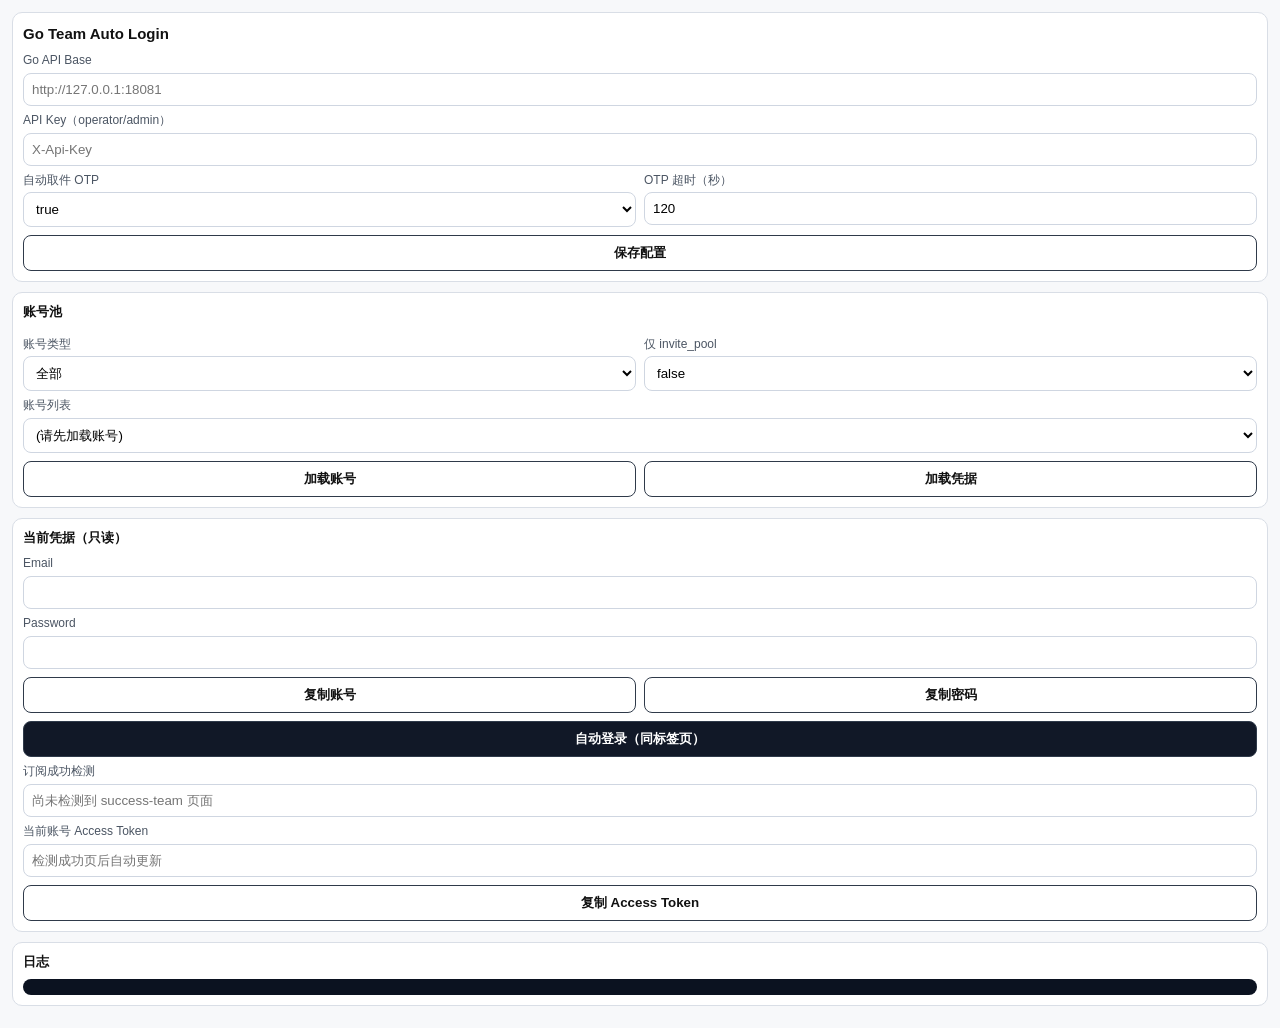
<file: extensions/lite_login_extension/popup.html>
<!doctype html>
<html lang="zh-CN">
<head>
  <meta charset="utf-8" />
  <meta name="viewport" content="width=device-width,initial-scale=1" />
  <title>Go Team Auto Login</title>
  <style>
    body { margin: 0; padding: 12px; min-width: 360px; font: 13px/1.4 "Segoe UI", "Microsoft YaHei", sans-serif; color: #111; background: #f7f8fa; }
    .card { background: #fff; border: 1px solid #d9dee6; border-radius: 10px; padding: 10px; margin-bottom: 10px; }
    h1 { margin: 0 0 8px; font-size: 15px; }
    h2 { margin: 0 0 8px; font-size: 13px; }
    label { display: block; margin: 6px 0 4px; color: #4b5563; font-size: 12px; }
    input, select { width: 100%; padding: 8px; border: 1px solid #cfd6e1; border-radius: 8px; background: #fff; box-sizing: border-box; }
    .row { display: grid; grid-template-columns: 1fr 1fr; gap: 8px; }
    .actions { display: flex; gap: 8px; margin-top: 8px; }
    button { flex: 1; border: 1px solid #2f3a4a; background: #fff; color: #111; border-radius: 8px; padding: 8px; cursor: pointer; font-weight: 600; }
    button.primary { background: #111827; color: #fff; }
    button:disabled { opacity: .6; cursor: not-allowed; }
    pre { margin: 0; max-height: 220px; overflow: auto; white-space: pre-wrap; background: #0b1220; color: #d7e0ef; border-radius: 8px; padding: 8px; font-size: 12px; }
  </style>
</head>
<body>
  <div class="card">
    <h1>Go Team Auto Login</h1>
    <label for="apiBase">Go API Base</label>
    <input id="apiBase" placeholder="http://127.0.0.1:18081" />
    <label for="apiKey">API Key（operator/admin）</label>
    <input id="apiKey" placeholder="X-Api-Key" />
    <div class="row">
      <div>
        <label for="autoFetchOtp">自动取件 OTP</label>
        <select id="autoFetchOtp">
          <option value="true">true</option>
          <option value="false">false</option>
        </select>
      </div>
      <div>
        <label for="otpTimeoutSeconds">OTP 超时（秒）</label>
        <input id="otpTimeoutSeconds" type="number" min="15" max="300" step="1" value="120" />
      </div>
    </div>
    <div class="actions">
      <button id="saveBtn">保存配置</button>
    </div>
  </div>

  <div class="card">
    <h2>账号池</h2>
    <div class="row">
      <div>
        <label for="accountType">账号类型</label>
        <select id="accountType">
          <option value="">全部</option>
          <option value="normal">normal</option>
          <option value="team">team</option>
        </select>
      </div>
      <div>
        <label for="onlyInvitePool">仅 invite_pool</label>
        <select id="onlyInvitePool">
          <option value="false">false</option>
          <option value="true">true</option>
        </select>
      </div>
    </div>
    <label for="accountSelect">账号列表</label>
    <select id="accountSelect">
      <option value="">(请先加载账号)</option>
    </select>
    <div class="actions">
      <button id="loadAccountsBtn">加载账号</button>
      <button id="loadCredBtn">加载凭据</button>
    </div>
  </div>

  <div class="card">
    <h2>当前凭据（只读）</h2>
    <label for="credEmail">Email</label>
    <input id="credEmail" readonly />
    <label for="credPassword">Password</label>
    <input id="credPassword" readonly />
    <div class="actions">
      <button id="copyEmailBtn">复制账号</button>
      <button id="copyPasswordBtn">复制密码</button>
    </div>
    <div class="actions">
      <button id="autoLoginBtn" class="primary">自动登录（同标签页）</button>
    </div>
    <label for="lastSuccessInfo">订阅成功检测</label>
    <input id="lastSuccessInfo" readonly placeholder="尚未检测到 success-team 页面" />
    <label for="accessTokenOut">当前账号 Access Token</label>
    <input id="accessTokenOut" readonly placeholder="检测成功页后自动更新" />
    <div class="actions">
      <button id="copyAccessTokenBtn">复制 Access Token</button>
    </div>
  </div>

  <div class="card">
    <h2>日志</h2>
    <pre id="log"></pre>
  </div>

  <script src="popup.js"></script>
</body>
</html>
</file>
